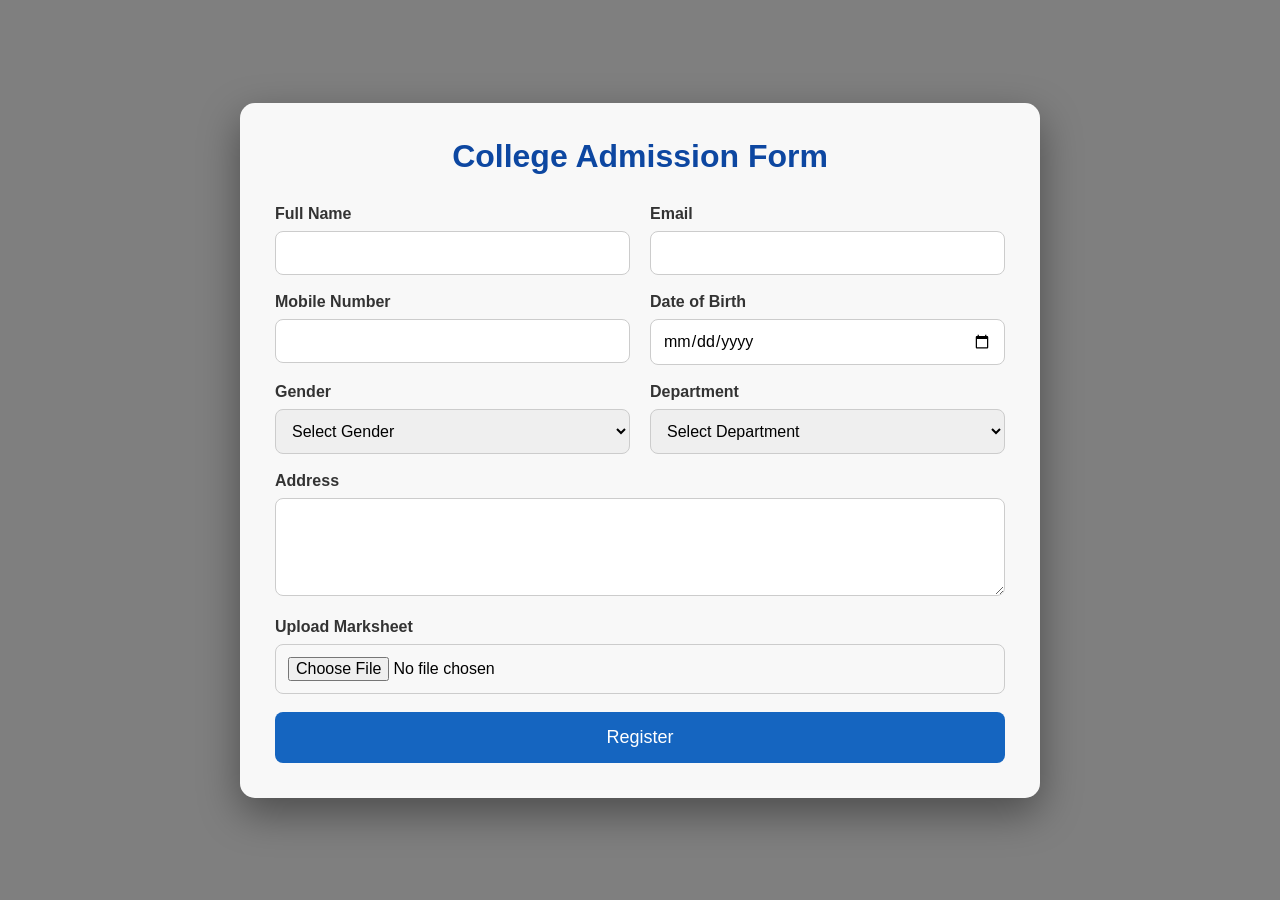
<file: index.html>
<!DOCTYPE html>
<html lang="en">
<head>
<meta charset="UTF-8">
<meta name="viewport" content="width=device-width, initial-scale=1.0">
<title>College Admission Form</title>
<link rel="stylesheet" href="registe.css">
</head>
<body>

<div class="container">

    <h1>College Admission Form</h1>

    <form id="admissionForm">

        <div class="row">
            <div class="input-box">
                <label>Full Name</label>
                <input type="text" required>
            </div>

            <div class="input-box">
                <label>Email</label>
                <input type="email" required>
            </div>
        </div>

        <div class="row">
            <div class="input-box">
                <label>Mobile Number</label>
                <input type="tel" required>
            </div>

            <div class="input-box">
                <label>Date of Birth</label>
                <input type="date" required>
            </div>
        </div>

        <div class="row">
            <div class="input-box">
                <label>Gender</label>
                <select required>
                    <option>Select Gender</option>
                    <option>Male</option>
                    <option>Female</option>
                    <option>Other</option>
                </select>
            </div>

            <div class="input-box">
                <label>Department</label>
                <select required>
                    <option>Select Department</option>
                    <option>CSE</option>
                    <option>EEE</option>
                    <option>ECE</option>
                    <option>Mechanical</option>
                    <option>Civil</option>
                </select>
            </div>
        </div>

        <div class="input-box">
            <label>Address</label>
            <textarea rows="4"></textarea>
        </div>

        <div class="input-box">
            <label>Upload Marksheet</label>
            <input type="file">
        </div>

        <button type="submit">Register</button>

    </form>

</div>

<div id="successBox">
    <h1>🎉 Thank You!</h1>
    <p>Your College Application has been Registered Successfully.</p>
    <button onclick="location.reload()">Register Another Student</button>
</div>

<script>

document.getElementById("admissionForm").addEventListener("submit",function(e){

e.preventDefault();

document.querySelector(".container").style.display="none";
document.getElementById("successBox").style.display="block";

});

</script>

</body>
</html>
</file>
<file: registe.css>
*{
margin:0;
padding:0;
box-sizing:border-box;
font-family:Segoe UI,sans-serif;
}

body{

background:linear-gradient(rgba(0,0,0,.5),rgba(0,0,0,.5)),
url("https://images.unsplash.com/photo-1523050854058-8df90110c9f1?auto=format&fit=crop&w=1600&q=80");

background-size:cover;
background-position:center;
background-attachment:fixed;

display:flex;
justify-content:center;
align-items:center;

min-height:100vh;
padding:30px;

}

.container{

width:800px;
background:rgba(255,255,255,.95);

padding:35px;

border-radius:15px;

box-shadow:0 15px 40px rgba(0,0,0,.4);

animation:fade 1s;

}

h1{

text-align:center;

margin-bottom:30px;

color:#0d47a1;

}

.row{

display:flex;

gap:20px;

}

.input-box{

width:100%;

margin-bottom:18px;

}

label{

display:block;

margin-bottom:8px;

font-weight:bold;

color:#333;

}

input,
select,
textarea{

width:100%;

padding:12px;

font-size:16px;

border:1px solid #ccc;

border-radius:8px;

outline:none;

}

input:focus,
select:focus,
textarea:focus{

border-color:#1565c0;

box-shadow:0 0 8px #64b5f6;

}

button{

width:100%;

padding:15px;

background:#1565c0;

color:white;

font-size:18px;

border:none;

border-radius:8px;

cursor:pointer;

transition:.3s;

}

button:hover{

background:#0d47a1;

transform:scale(1.02);

}

#successBox{

display:none;

width:500px;

background:white;

padding:50px;

border-radius:15px;

text-align:center;

box-shadow:0 15px 40px rgba(0,0,0,.4);

animation:fade 1s;

}

#successBox h1{

color:green;

margin-bottom:20px;

}

#successBox p{

font-size:20px;

margin-bottom:25px;

}

@keyframes fade{

from{

opacity:0;

transform:translateY(-40px);

}

to{

opacity:1;

transform:translateY(0);

}

}

@media(max-width:768px){

.container{

width:100%;

}

.row{

flex-direction:column;

}

}
</file>
